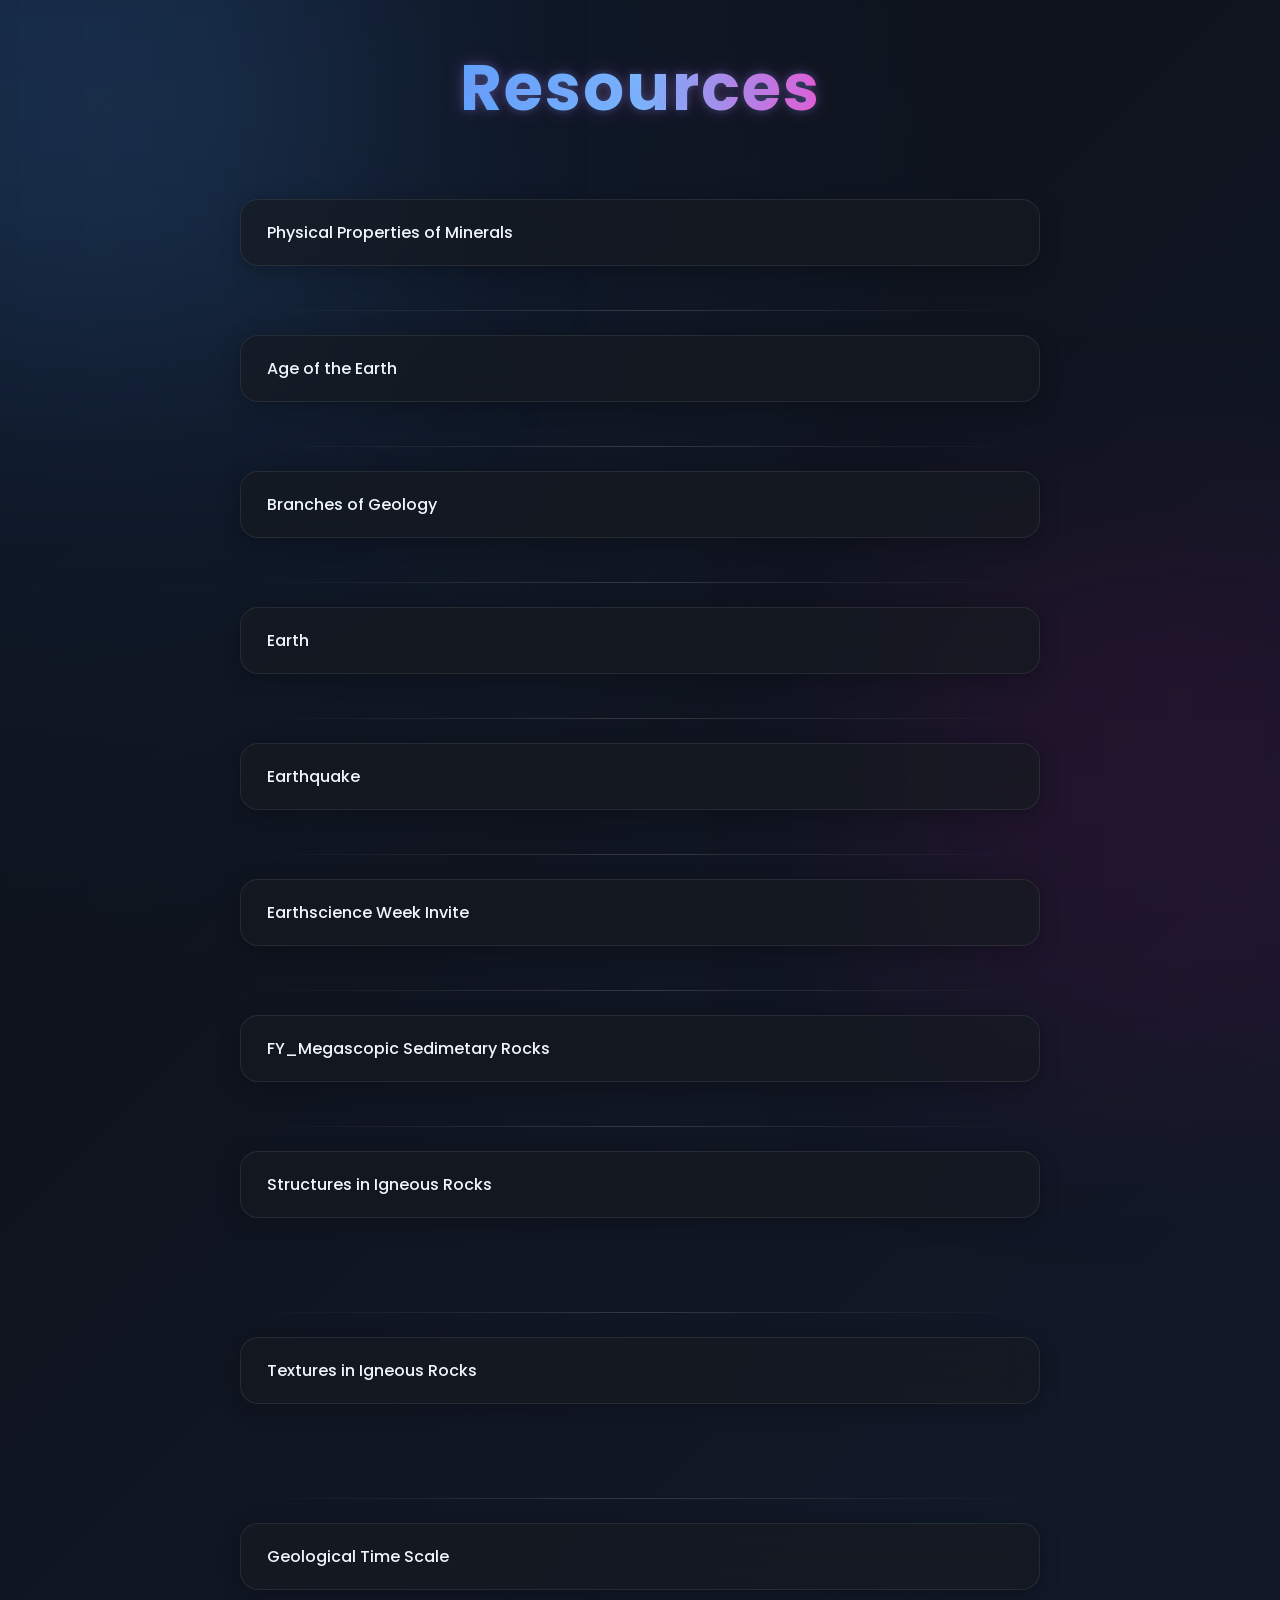
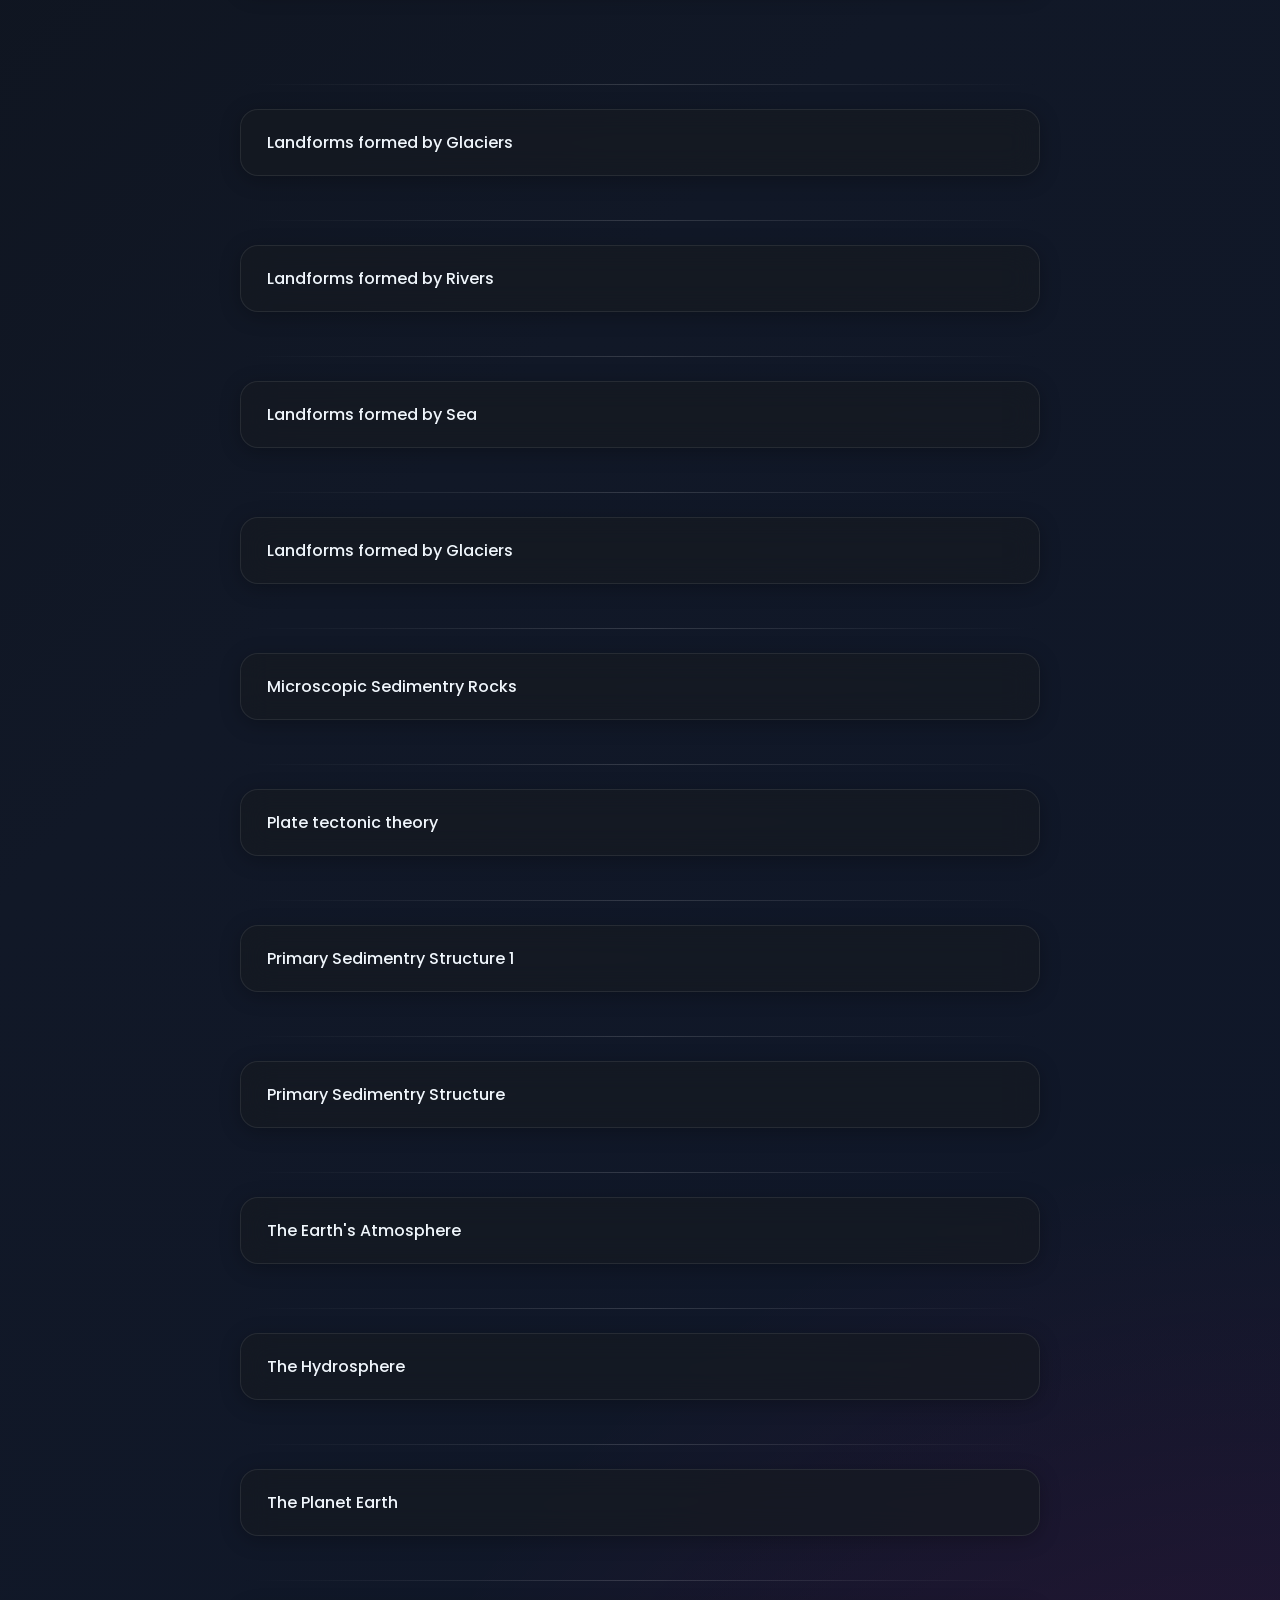
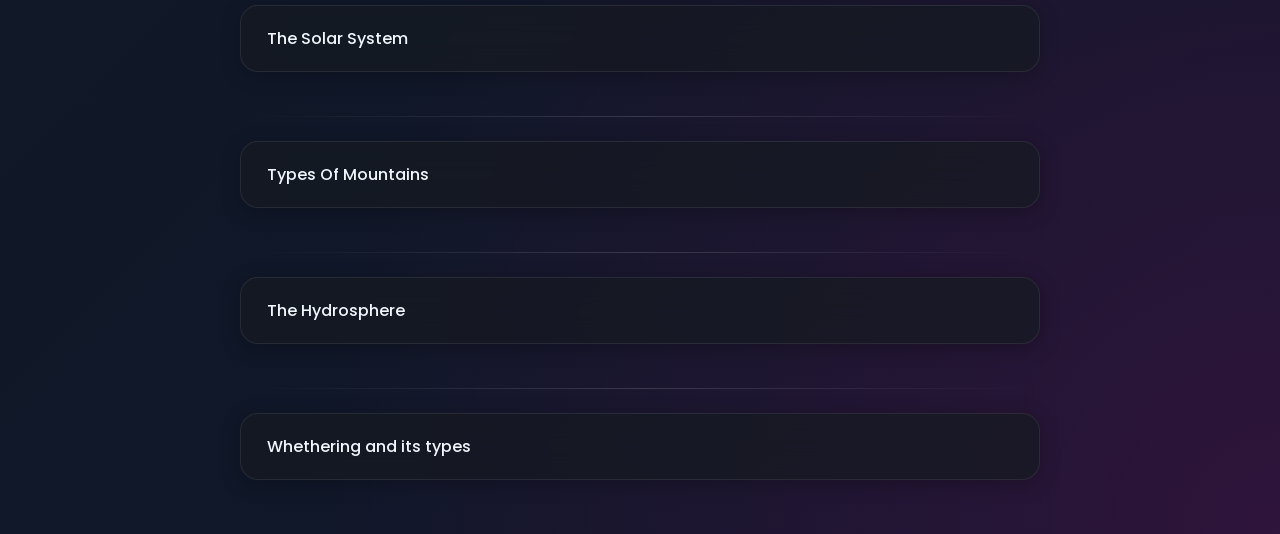
<file: index.html>
<!DOCTYPE html>
<html lang="en">

<head>
    <title>StudyVerse</title>

    <link rel="icon" type="image/png" href="logo.png">


    <link rel="stylesheet" href="style.css">
</head>

<body>

    <h1> Resources </h1>

    <a href="https://drive.google.com/file/d/1qRYAYC9U4ne-2NAVbAJjP9dl8NQNY3PE/view?usp=drive_link" target="_blank">
        Physical Properties of Minerals
    </a>
        <br> 

    <hr>

    <a href="https://docs.google.com/presentation/d/15HSIuGV1ZVe17mcjHC_ClTS9hZRdP6nV/edit?usp=drive_link&ouid=113372474605013599692&rtpof=true&sd=true" target="_blank">
        Age of the Earth
    </a>
    <br>
    <hr> <a href="https://docs.google.com/presentation/d/1hw0W_5hoz8XK5F-FZQoc1oYE3BbRkN-G/edit?usp=drive_link&ouid=113372474605013599692&rtpof=true&sd=true" target="_blank">
        Branches of Geology
    </a>
    <br>
    <hr> <a href="https://docs.google.com/presentation/d/1lOe7wV67nLA6a7mPlCM2znuaCG7XekDt/edit?usp=drive_link&ouid=113372474605013599692&rtpof=true&sd=true" target="_blank">
        Earth
    </a>
    <br>
    <hr> <a href="https://docs.google.com/presentation/d/16pNbnpPzqwIgU56gWMe_ualDwSH6TP9m/edit?usp=drive_link&ouid=113372474605013599692&rtpof=true&sd=true" target="_blank">
        Earthquake
    </a>
    <br>
    <hr> <a href="https://drive.google.com/file/d/1VU2B2qYGvX8XiXb01_anPwXtWpJFdDue/view?usp=drive_link" target="_blank">
        Earthscience Week Invite
    </a>
    <br>
    <hr> <a href="https://drive.google.com/file/d/1Cd5_0R5F2wZjCqSuL9n0Dm5Iw6nBQvCk/view?usp=drive_link" target="_blank">
        FY_Megascopic Sedimetary Rocks
    </a>
    <br>
    <hr> <a href="https://drive.google.com/file/d/1xY6dqJ7xoNR8tMtfm-NVtOErZKDnQz-k/view?usp=drive_link" target="_blank">
        Structures in Igneous Rocks
    </a>

    <br><br>
    <br>
    <hr> <a href="https://drive.google.com/file/d/1_KWFPi2k1G1pnaoANNsf8tHLm4RuoUmV/view?usp=drive_link" target="_blank">
        Textures in Igneous Rocks
    </a>

    <br><br>
    <br>
    <hr> <a href="https://docs.google.com/presentation/d/15U_3XtuwH4OpSp4KiPWW-SEb8o-Ribgb/edit?usp=drive_link&ouid=113372474605013599692&rtpof=true&sd=true" target="_blank">
        Geological Time Scale
    </a>

    <br><br>
    <br>
    <hr> <a href="https://docs.google.com/presentation/d/1oVOJD-6iB1QktXV2LPCBf6QMJpe0qcJg/edit?usp=drive_link&ouid=113372474605013599692&rtpof=true&sd=true" target="_blank">
        Landforms formed by Glaciers
    </a>

    <br>
    <hr> <a href="https://docs.google.com/presentation/d/1n9hxRCvmXWPfAPBpcvQ_xHsWkJHOdmcF/edit?usp=drive_link&ouid=113372474605013599692&rtpof=true&sd=true" target="_blank">
        Landforms formed by Rivers
    </a>

    <br>
    <hr> <a href="https://docs.google.com/presentation/d/11FxNNdz0JkBerjjjKei6KcZn09o0IezM/edit?usp=drive_link&ouid=113372474605013599692&rtpof=true&sd=true" target="_blank">
        Landforms formed by Sea
    </a>

    <br>
    <hr> <a href="https://docs.google.com/presentation/d/1d0CAPXK7K801yERvBTAh_iHhGpUhOa7P/edit?usp=drive_link&ouid=113372474605013599692&rtpof=true&sd=true" target="_blank">
        Landforms formed by Glaciers
    </a>

    <br>
    <hr> <a href="https://drive.google.com/file/d/1iP1xiO3igTM7r1FGOUZb2a3T0cLIZTNQ/view?usp=drive_link" target="_blank">
        Microscopic Sedimentry Rocks
    </a>



    
    <br>
    <hr> <a href="https://docs.google.com/presentation/d/1tW67T5LVU-At5LWKEByCf8INdwu-JnRG/edit?usp=drive_link&ouid=113372474605013599692&rtpof=true&sd=true" target="_blank">
        Plate tectonic theory
    </a>

    <br>
    <hr> <a href="https://drive.google.com/file/d/17tIaZoQmJA4cxeYdQUNUKX6mR8qe4lkw/view?usp=drive_link" target="_blank">
        Primary Sedimentry Structure 1
    </a>
    <br>
    
    <hr> <a href="https://drive.google.com/file/d/1slpZ2MIqY4UgvooOyDXw6wh-nAySrNB-/view?usp=drive_link" target="_blank">
        Primary Sedimentry Structure
    </a>
    <br>
    
    <hr> <a href="https://docs.google.com/presentation/d/1ras_sG92IaYbvCWzalt-OI5DIHT5S36f/edit?usp=drive_link&ouid=113372474605013599692&rtpof=true&sd=true" target="_blank">
        The Earth's Atmosphere
    </a>
    <br>
    
    <hr> <a href="https://docs.google.com/presentation/d/1S3dR4tJuHZw9DJCse_lpgUqIRXvBwp2B/edit?usp=drive_link&ouid=113372474605013599692&rtpof=true&sd=true" target="_blank">
        The Hydrosphere 
    </a>
    <br>
    
    <hr> <a href="https://docs.google.com/presentation/d/1WaDDfpngDWMog1CoZLhHyhmKOXBwhsjl/edit?usp=drive_link&ouid=113372474605013599692&rtpof=true&sd=true" target="_blank">
        The Planet Earth 
    </a>
    <br>
    
    <hr> <a href="https://docs.google.com/presentation/d/1kSbEH5_uLNBUgRNUJspGTGCBY8Qa8NKo/edit?usp=drive_link&ouid=113372474605013599692&rtpof=true&sd=true" target="_blank">
        The Solar System 
    </a>
    <br>
    
    <hr> <a href="https://docs.google.com/presentation/d/1Et3KNDzGqQ1MaxUpkchahUJqGcPSknUU/edit?usp=drive_link&ouid=113372474605013599692&rtpof=true&sd=true" target="_blank">
        Types Of Mountains 
    </a>
    <br>
    
    <hr> <a href="https://docs.google.com/presentation/d/1S3dR4tJuHZw9DJCse_lpgUqIRXvBwp2B/edit?usp=drive_link&ouid=113372474605013599692&rtpof=true&sd=true" target="_blank">
        The Hydrosphere 
    </a>
    <br>
    
    <hr> <a href="https://docs.google.com/presentation/d/1t7FS4B7aLuz3J0gMUf82TTK-5kvI5QeQ/edit?usp=drive_link&ouid=113372474605013599692&rtpof=true&sd=true" target="_blank">
        Whethering and its types 
    </a>


    
</body>

</html>
</file>
<file: style.css>
/* Google Font */
@import url('https://fonts.googleapis.com/css2?family=Poppins:wght@300;400;500;600;700&display=swap');

*{
    margin:0;
    padding:0;
    box-sizing:border-box;
}

body{
    font-family:'Poppins',sans-serif;
    min-height:100vh;

    background:
    radial-gradient(circle at top left,#1f6feb22,transparent 25%),
    radial-gradient(circle at bottom right,#ff00aa22,transparent 25%),
    linear-gradient(135deg,#0d1117,#111827,#0f172a);

    background-size:cover;
    color:white;

    display:flex;
    flex-direction:column;
    align-items:center;

    padding:40px 20px;

    overflow-x:hidden;
}

/* Animated Background Glow */
body::before{
    content:'';
    position:fixed;
    width:500px;
    height:500px;
    background:#58a6ff20;
    filter:blur(120px);
    top:-150px;
    left:-150px;
    z-index:-1;
    animation:float1 8s ease-in-out infinite;
}

body::after{
    content:'';
    position:fixed;
    width:500px;
    height:500px;
    background:#ff00aa15;
    filter:blur(120px);
    bottom:-150px;
    right:-150px;
    z-index:-1;
    animation:float2 10s ease-in-out infinite;
}

@keyframes float1{
    0%{transform:translateY(0px);}
    50%{transform:translateY(30px);}
    100%{transform:translateY(0px);}
}

@keyframes float2{
    0%{transform:translateY(0px);}
    50%{transform:translateY(-30px);}
    100%{transform:translateY(0px);}
}

/* Heading */
h1{
    font-size:4rem;
    font-weight:700;
    margin-bottom:50px;

    background:linear-gradient(90deg,#58a6ff,#79c0ff,#ff4ecd);
    -webkit-background-clip:text;
    -webkit-text-fill-color:transparent;

    letter-spacing:2px;

    text-shadow:
    0 0 10px rgba(88,166,255,0.3),
    0 0 20px rgba(255,78,205,0.2);

    animation:fadeDown 1s ease;
}

@keyframes fadeDown{
    from{
        opacity:0;
        transform:translateY(-30px);
    }
    to{
        opacity:1;
        transform:translateY(0);
    }
}

/* Links */
a{
    width:90%;
    max-width:800px;

    text-decoration:none;
    color:#f0f6fc;

    background:rgba(22,27,34,0.7);

    border:1px solid rgba(255,255,255,0.08);

    backdrop-filter:blur(14px);

    padding:20px 26px;
    margin:14px 0;

    border-radius:18px;

    font-size:1rem;
    font-weight:500;

    position:relative;
    overflow:hidden;

    transition:0.4s ease;

    display:flex;
    align-items:center;

    box-shadow:
    0 4px 20px rgba(0,0,0,0.25);

    animation:fadeUp 0.7s ease;
}

/* Hover */
a:hover{
    transform:translateY(-6px) scale(1.01);

    border-color:#58a6ff;

    color:#58a6ff;

    box-shadow:
    0 0 25px rgba(88,166,255,0.35),
    0 0 50px rgba(88,166,255,0.15);

    background:rgba(28,33,40,0.9);
}

/* Shiny Hover Effect */
a::before{
    content:'';
    position:absolute;
    top:0;
    left:-100%;
    width:100%;
    height:100%;

    background:linear-gradient(
        120deg,
        transparent,
        rgba(255,255,255,0.08),
        transparent
    );

    transition:0.7s;
}

a:hover::before{
    left:100%;
}

/* Left Neon Line */
a::after{
    content:'';
    position:absolute;
    left:0;
    top:0;

    width:5px;
    height:100%;

    background:linear-gradient(
        to bottom,
        #58a6ff,
        #ff4ecd
    );

    border-radius:20px;

    opacity:0;
    transition:0.3s;
}

a:hover::after{
    opacity:1;
}

/* Divider */
hr{
    width:90%;
    max-width:800px;

    border:none;
    height:1px;

    background:linear-gradient(
        to right,
        transparent,
        rgba(255,255,255,0.15),
        transparent
    );

    margin:5px 0 10px;
}

/* Scrollbar */
::-webkit-scrollbar{
    width:10px;
}

::-webkit-scrollbar-track{
    background:#0d1117;
}

::-webkit-scrollbar-thumb{
    background:linear-gradient(
        to bottom,
        #58a6ff,
        #ff4ecd
    );

    border-radius:20px;
}

::-webkit-scrollbar-thumb:hover{
    opacity:0.8;
}

/* Mobile */
@media(max-width:768px){

    h1{
        font-size:2.5rem;
        text-align:center;
    }

    a{
        width:95%;
        padding:18px 18px;
        font-size:0.95rem;
    }
}

/* Fade Up Animation */
@keyframes fadeUp{
    from{
        opacity:0;
        transform:translateY(20px);
    }

    to{
        opacity:1;
        transform:translateY(0);
    }
}
</file>
